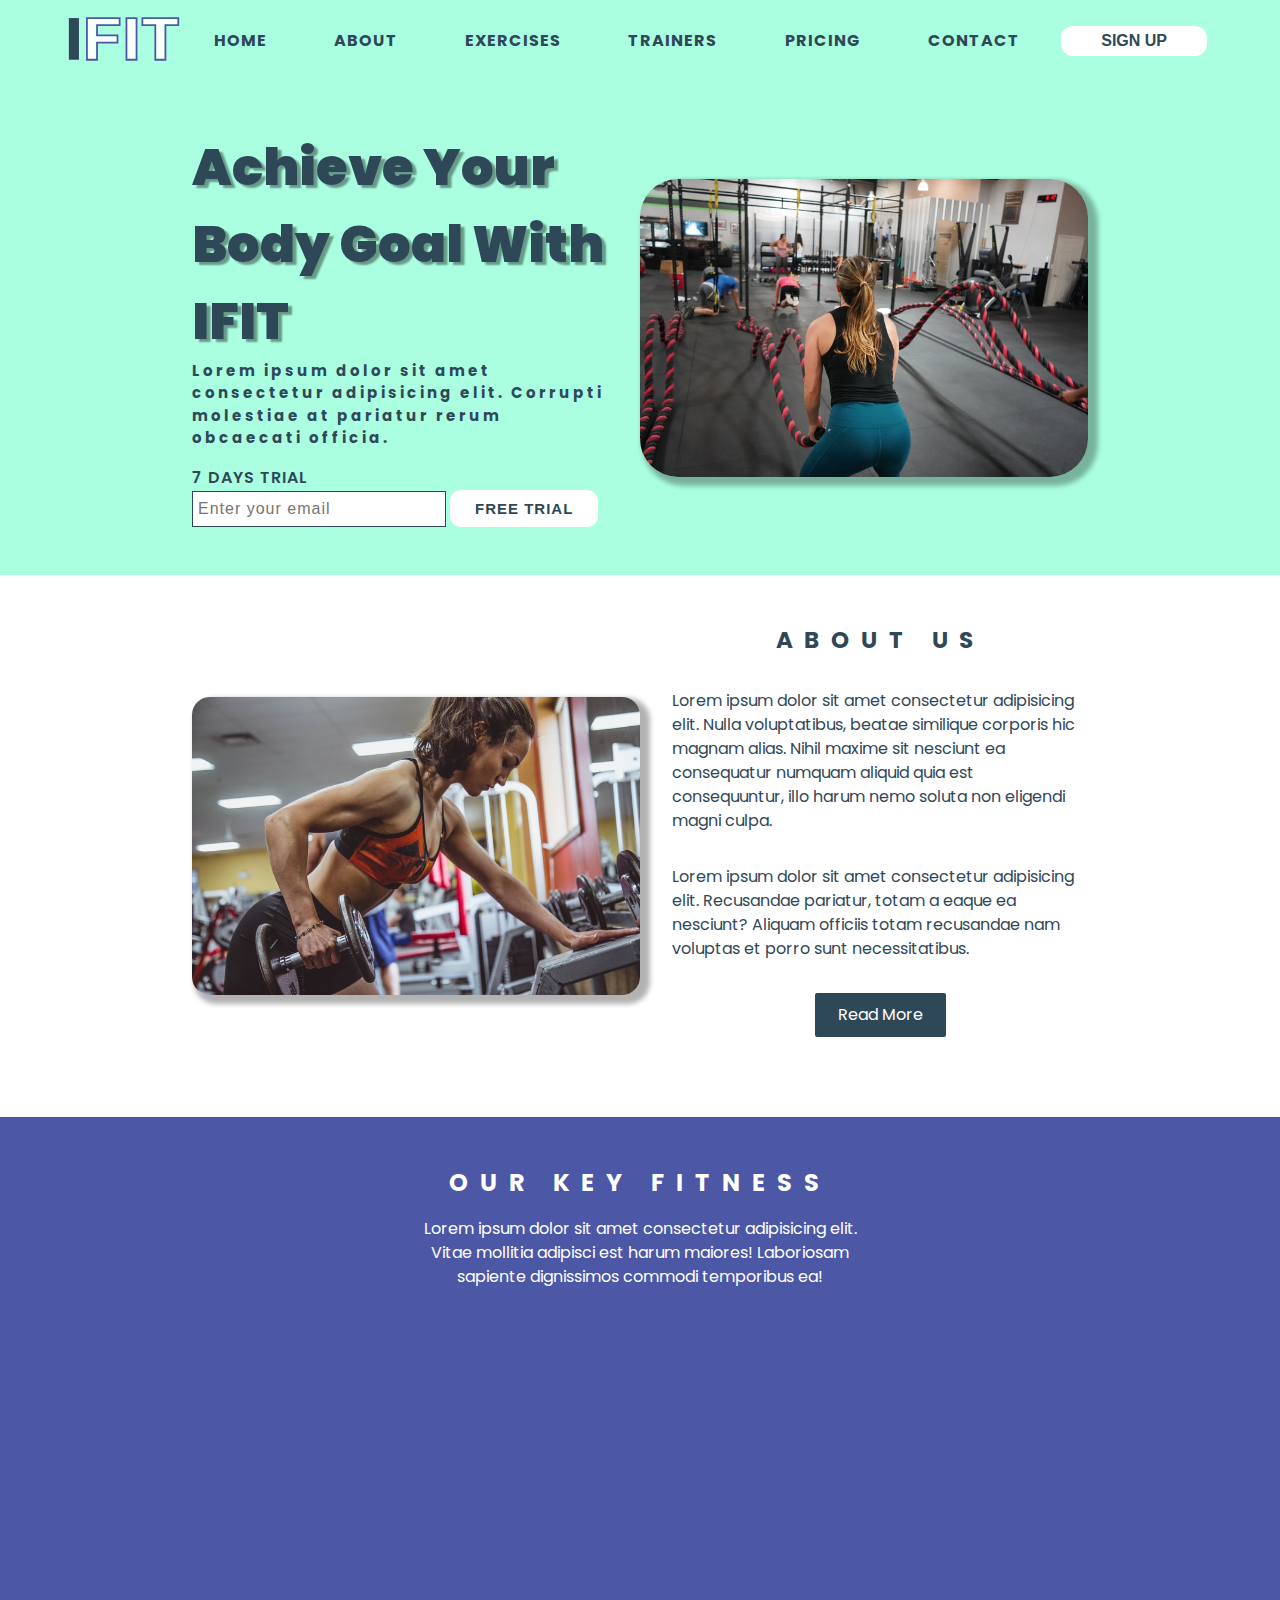
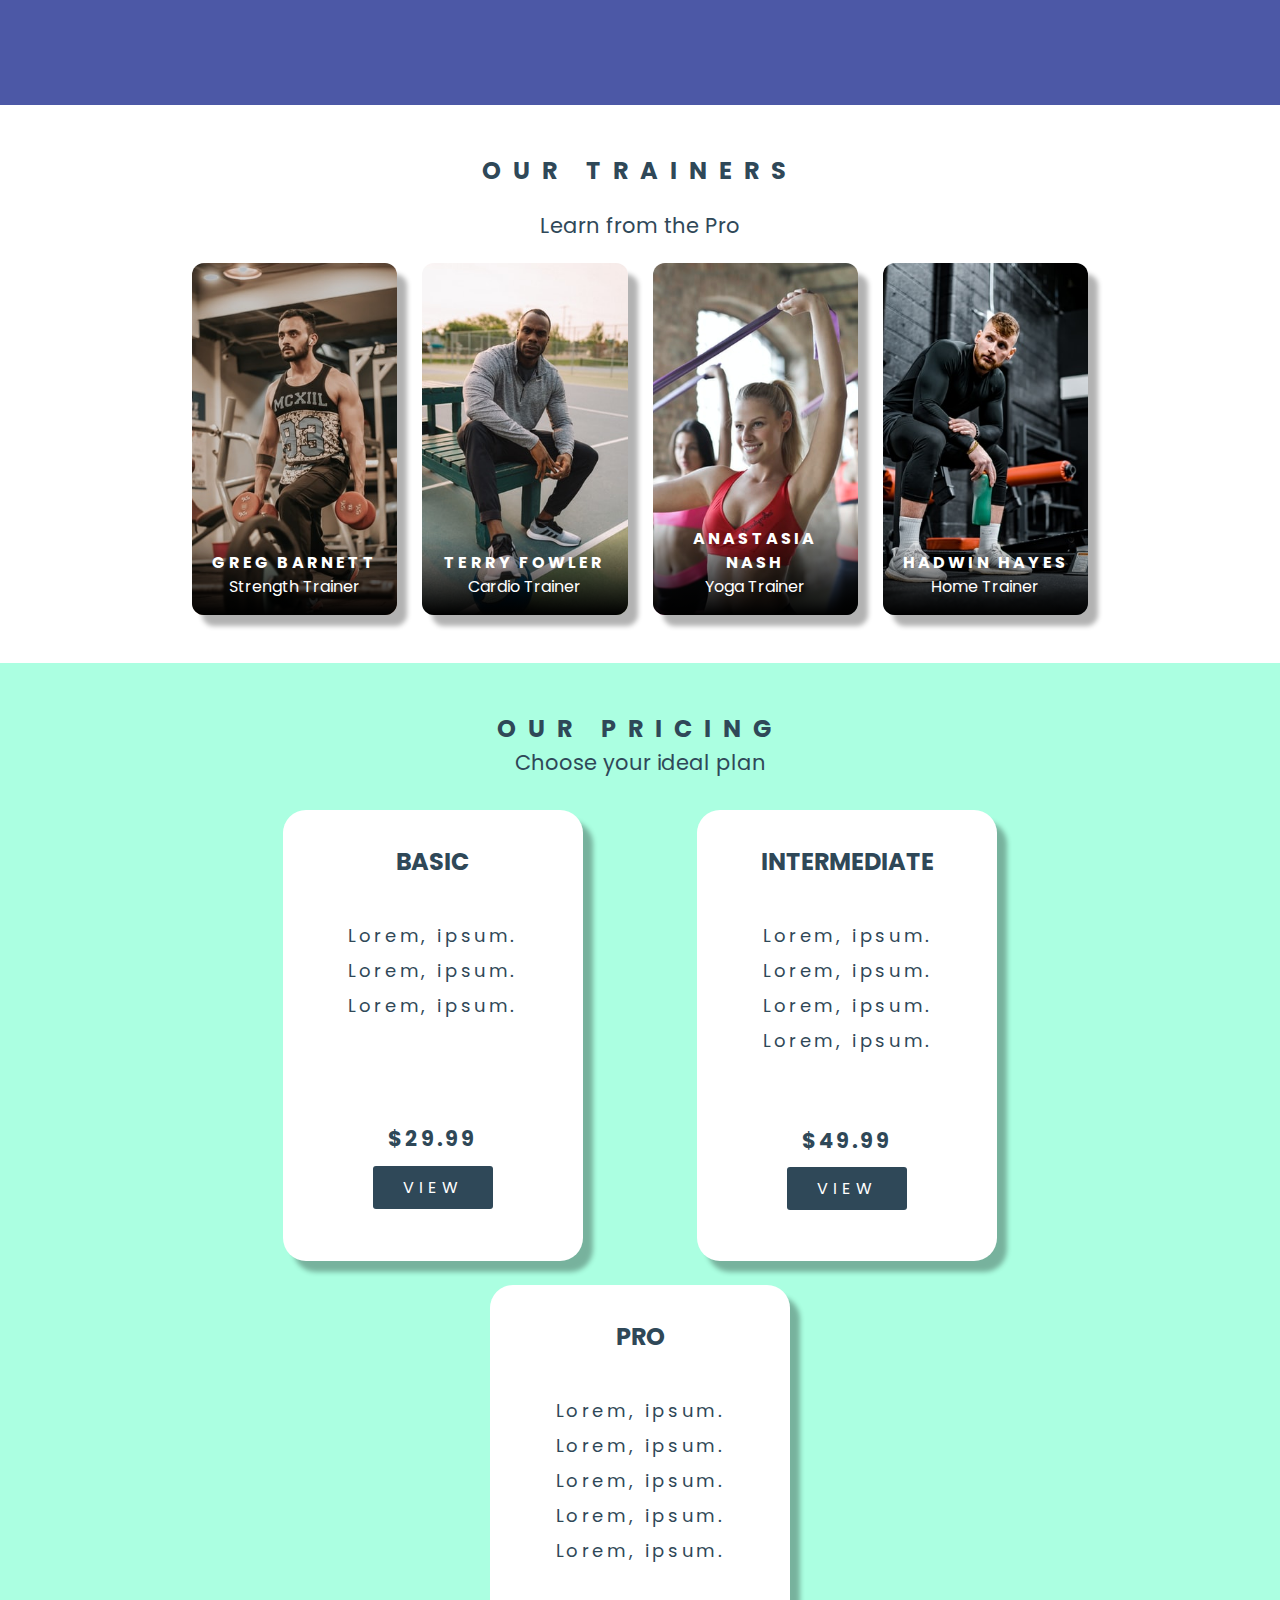
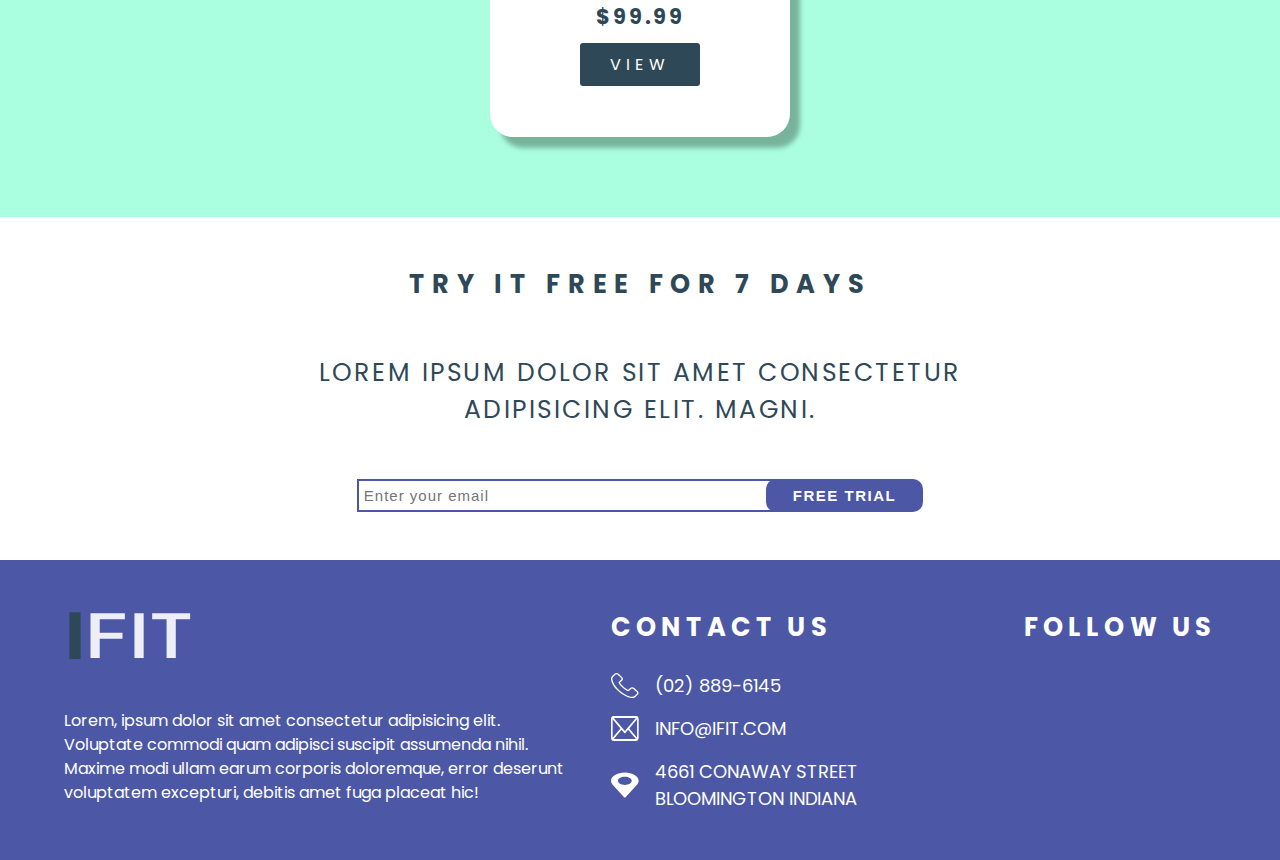
<file: index.html>
<!DOCTYPE html>
<html lang="en">
<head>
    <meta charset="UTF-8">
    <meta http-equiv="X-UA-Compatible" content="IE=edge">
    <meta name="viewport" content="width=device-width, initial-scale=1.0">
    <title>IFIT</title>
    <link rel="stylesheet" href="style.css">
    <!-- Font Awasome CDN -->
    <link rel="stylesheet" href="https://use.fontawesome.com/releases/v5.15.4/css/all.css" integrity="sha384-DyZ88mC6Up2uqS4h/KRgHuoeGwBcD4Ng9SiP4dIRy0EXTlnuz47vAwmeGwVChigm" crossorigin="anonymous">
    <title> IFIT GYM</title>
</head>
<body>

        <nav class="navbar">
            <a href="#"><img src="./assets/ifit.svg" class="logo" alt="Logo Image"></a>
            <ul class="nav-links" id="nav-links">
                <li class="item" id="item"><a href="#">Home</a></li>
                <li class="item" id="item"><a href="#aboutUs">About</a></li>
                <li class="item" id="item"><a href="#fitness">Exercises</a></li>
                <li class="item" id="item"><a href="#trainer">Trainers</a></li>
                <li class="item" id="item"><a href="#pricing">Pricing</a></li>
                <li class="item" id="item"><a href="#contact">Contact</a></li>
                <li class="item" id="item"><button class="btn-light" href="#">Sign Up</button></li>
            </ul>
            <div>
                <div class="hamburger">
                    <span class="bar"></span>
                    <span class="bar"></span>
                    <span class="bar"></span>
                </div>
            </div>
        </nav>
        
        

    <div class="hero-content">
        <div class="hero-title">
            <h1>Achieve Your Body Goal With IFIT</h1>
            <p>Lorem ipsum dolor sit amet consectetur adipisicing elit. Corrupti molestiae at pariatur rerum obcaecati officia.</p>
            <form>
                <label> 7 days trial</label><br>
                <input type="text" class="text-field1" placeholder="Enter your email">
                <input type="submit" class="btn-light-email" value="Free Trial">
            </form>
        </div>
        <div class="hero-image">
            <img src="./assets/images/hero-img.jpg" alt="Girl Working out" class="hero-img">
        </div>
    </div>

    <div class="about-container" id="aboutUs">
        <div class="about-image">
            <img src="./assets/images/about.jpg" alt="Girl lifting dumbell" class="about-img">
        </div>
        <div class="about-us item">
            <h1>ABOUT US</h1>
            <p>Lorem ipsum dolor sit amet consectetur adipisicing elit. Nulla voluptatibus, beatae similique corporis hic magnam alias. Nihil maxime sit nesciunt ea consequatur numquam aliquid quia est consequuntur, illo harum nemo soluta non eligendi magni culpa.
            </p>
            <p>Lorem ipsum dolor sit amet consectetur adipisicing elit. Recusandae pariatur, totam a eaque ea nesciunt? Aliquam officiis totam recusandae nam voluptas et porro sunt necessitatibus.</p>
            <div class="cta"><a href="#" class="about-cta">Read More</a></div>
        </div>
    </div>

    <div class="fitness-container" id="fitness">
        <div class="fitness-title">
            <h1>Our Key Fitness</h1>
            <p>Lorem ipsum dolor sit amet consectetur adipisicing elit. Vitae mollitia adipisci est harum maiores! Laboriosam sapiente dignissimos commodi temporibus ea!</p>
        </div>
        <div class="fitness-card">
            <div class="card-strf card">
                <div class="trainer1">
                    <h1>strength</h1>
                    <p>Lorem ipsum dolor, sit amet consectetur adipisicing elit. Mollitia, sunt!</p>
                </div>
            </div>
            <div class="card-cardiof card ">
                <div class="trainer2">
                        <h1>cardio</h1>
                        <p>Lorem ipsum dolor, sit amet consectetur adipisicing elit. Mollitia, sunt!</p>
                </div>
            </div>
            <div class="card-flexibilityf card">
                <div class="trainer3">
                        <h1>flexibility</h1>
                        <p>Lorem ipsum dolor, sit amet consectetur adipisicing elit. Mollitia, sunt!</p>
                </div>
            </div>
            <div class="card-homef card">
                <div class="trainer4">
                        <h1>home gym</h1>
                        <p>Lorem ipsum dolor, sit amet consectetur adipisicing elit. Mollitia, sunt!</p>
                </div>
            </div>
        </div>
    </div>

    <div class="trainers-container" id="trainer">
        <div class="trainers-title">
            <h1>Our Trainers</h1>
            <p>Learn from the Pro</p>
        </div>
        <div class="trainers-card">
            <div class="card-str card">
                <div class="trainer1">
                    <h1>GREG BARNETT</h1>
                    <p>Strength Trainer</p>
                </div>
            </div>
            <div class="card-cardio card">
                <div class="trainer2">
                        <h1>TERRY FOWLER</h1>
                        <p>Cardio Trainer</p>
                </div>
            </div>
            <div class="card-flexibility card">
                <div class="trainer3">
                        <h1>Anastasia Nash</h1>
                        <p>Yoga Trainer</p>
                </div>
            </div>
            <div class="card-home card">
                <div class="trainer4">
                        <h1>HADWIN HAYES</h1>
                        <p>Home Trainer</p>
                </div>
            </div>
        </div>
    </div>

    <div class="price-container" id="pricing">
        <div class="price-title">
            <h1>Our Pricing</h1>
            <p>Choose your ideal plan</p>
        </div>
        <div class="price-card">
                <div class="card-container card">
                    <div class="price-header">
                        <h1>Basic</h1>
                        <div class="price1">
                            <ul class="price-list1">
                                <li><i class="far fa-check-circle"></i>Lorem, ipsum.</li>
                                <li><i class="far fa-check-circle"></i>Lorem, ipsum.</li>
                                <li><i class="far fa-check-circle"></i>Lorem, ipsum.</li>
                            </ul>
                            <div class="price-cta">
                                <p>$29.99</p>
                                <a href="" class="view-cta">View</a>
                            </div>
                        </div>
                    </div>
                </div>


                <div class="card-container card">
                    <div class="price-header">
                        <h1>Intermediate</h1>
                        <div class="price2">
                            <ul>
                                <li><i class="far fa-check-circle"></i>Lorem, ipsum.</li>
                                <li><i class="far fa-check-circle"></i>Lorem, ipsum.</li>
                                <li><i class="far fa-check-circle"></i>Lorem, ipsum.</li>
                                <li><i class="far fa-check-circle"></i>Lorem, ipsum.</li>
                            </ul>
                            <div class="price-cta">
                                <p>$49.99</p>
                                <a href="" class="view-cta">View</a>
                            </div>
                        </div>
                    </div>
                </div>


                <div class="card-container card">
                    <div class="price-header">
                        <h1>Pro</h1>
                        <div class="price3">
                            <ul>
                                <li><i class="far fa-check-circle"></i>Lorem, ipsum.</li>
                                <li><i class="far fa-check-circle"></i>Lorem, ipsum.</li>
                                <li><i class="far fa-check-circle"></i>Lorem, ipsum.</li>
                                <li><i class="far fa-check-circle"></i>Lorem, ipsum.</li>
                                <li><i class="far fa-check-circle"></i>Lorem, ipsum.</li>
                            </ul>
                            <div class="price-cta">
                                <p>$99.99</p>
                                <a href="" class="view-cta">View</a>
                            </div>
                        </div>
                    </div>
                </div>

        </div>
    </div>

    <div class="trial-container">
        <div class="trial-header">
            <div class="trial-title">
                <h1>try it free for 7 days</h1>
                <p>Lorem ipsum dolor sit amet consectetur adipisicing elit. Magni.</p>
            </div>
            <div class="email-input">
                <form>
                    <input type="text" class="text-field1" placeholder="Enter your email">
                    <input type="submit" class="btn-light-email" value="Free Trial">
                </form>
            </div>
        </div>
    </div>

    <div class="footer-container" id="contact">
        <div class="footer-header">
            <div class="footer-logo">
                <img src="./assets/footerlogo.svg" alt="ifit logo" class="footer-brand">
                <div class="brand-content">
                    <p>Lorem, ipsum dolor sit amet consectetur adipisicing elit. Voluptate commodi quam adipisci suscipit assumenda nihil. Maxime modi ullam earum corporis doloremque, error deserunt voluptatem excepturi, debitis amet fuga placeat hic!</p>
                </div>
            </div>
            <div class="contact-us">
                <div class="contact-title">
                    <h1>contact us</h1>
                    <div class="contact-list">
                        <div class="contact-content">
                            <img src="./assets/icons/svg/phone-icon.svg" alt="" class="icon">
                                <p>(02) 889-6145</p>
                        </div>
                        <div class="contact-content">
                            <img src="./assets/icons/svg/email-icon.svg" alt="" class="icon">
                                <p>info@ifit.com</p>
                        </div>
                        <div class="contact-content">
                            <img src="./assets/icons/svg/pin-icon.svg" alt="" class="icon">
                                <p>4661 Conaway Street <br>
                                    Bloomington Indiana</p>
                        </div>
                    </div>
                </div>
            </div>
            <div class="social-page">
                <h1>Follow Us</h1>
                <div class="social-icon">
                    <i class="fab fa-facebook"></i>
                    <i class="fab fa-instagram"></i>
                </div>
            </div>
        </div>
    </div>
    <script src="script.js"></script>
    
</body>
</html>
</file>
<file: style.css>
@import url('https://fonts.googleapis.com/css2?family=Play:wght@700&family=Poppins&display=swap');
@import url('https://fonts.googleapis.com/css2?family=Poppins:wght@800&display=swap');

*,
*::before,
*::after {
    box-sizing: border-box;
    padding: 0;
    margin: 0;
}

:root {
    --clr-primary1: #ABFFE1;
    --clr-primary2: #4C58A6;
    --clr-dark: #2F4858;
    --clr-light: #FFFFFF;
    --fw-black: 900;
    --fw-bold: 700;
    --fw-normal: 400;
    --poppins: 'Poppins', sans-serif;
    --play: 'Play', sans-serif;
}
html{
    scroll-behavior: smooth;
}
body {
    line-height: 1.5;
    font-family: var(--poppins);
}
img{
    width: 100%;
    height: auto;
}
a{
    text-decoration: none;
}
li{
    list-style: none;
}

/* navbar */

nav{
    background-color: var(--clr-primary1);
    padding: 0 5%;
    display: flex;
    justify-content: space-between;
    align-items: center;
}
.nav-links {
    display: flex;
    justify-content: space-between;
    align-items: center;
    width: 88vw;
    padding: 0 0.7vw;
    margin-left: 2vw;
}
.nav-links li a{
    position: relative;
    text-transform: uppercase;
    font-size: 1rem;
    font-weight: var(--fw-bold);
    color: var(--clr-dark);
    letter-spacing: 1px;
}
.nav-links li a:after{
    border-bottom: 3px solid var(--clr-dark);
    content: '';
    position: absolute;
    width: 100%;
    transform: scaleX(0);
    height: 2px;
    bottom: 0;
    left: 0;
    transform-origin: bottom right;
    transition: transform 0.25s ease-out;
}
.nav-links li a:hover:after{
    transform: scaleX(1);
    transform-origin: bottom left;
}

.hamburger {
    display: none;
}
.bar {
    display: block;
    width: 25px;
    height: 3px;
    margin: 5px auto;
    -webkit-transition: all 0.3s ease-in-out;
    transition: all 0.3s ease-in-out;
    background-color: var(--clr-light);
}
.btn-light{
    background-color: var(--clr-light);
    color: var(--clr-dark);
    border: 0;
    border-radius: 12px;
    padding: 6px 40px;
    text-transform: uppercase;
    font-size: 1rem;
    font-weight: var(--fw-bold);
    margin-left: -2vw;
}
.btn-light:hover{
    background-color: var(--clr-dark);
    color: var(--clr-light);

}
@media only screen and (max-width: 880px) {
    .nav-links{
        position: absolute;
        left: -100%;
        top: 5rem;
        flex-direction: column;
        background-color: var(--clr-primary1);
        width: 100%;
        height: auto;
        border-radius: 10px;
        text-align: center;
        transition: 0.3s;
        box-shadow:
            0 10px 27px rgba(0, 0, 0, 0.05);
        margin: auto;
        transition: all 0.5s ease-in-out;
        border-bottom: 1px solid rgba(255, 255, 255, 0.5) ;
    }
    .nav-links.active {
        left: 0;
    }

    .item {
        margin: 1rem 0;
    }

    .hamburger {
        display: block;
        cursor: pointer;
    }
    .hamburger.active .bar:nth-child(2) {
        opacity: 0;
    }

    .hamburger.active .bar:nth-child(1) {
        transform: translateY(8px) rotate(45deg);
    }

    .hamburger.active .bar:nth-child(3) {
        transform: translateY(-8px) rotate(-45deg);
    }
}
@media only screen and (max-width: 1002px) {
    .btn-light{
        padding: 6px 20px;
        margin: 0;
    }
}
/* hero content */

.hero-content {
    background: var(--clr-primary1);
    display: grid;
    grid-template-columns: repeat(2, 1fr);
    grid-template-rows: repeat(3, 1fr);
    padding: 3em 15%;
}
.hero-title { 
    grid-area: 1 / 1 / 4 / 2;
}
.hero-image { 
    grid-area: 1 / 2 / 4 / 3;
} 

.hero-title {
    font-family: var(--poppins);
    color: var(--clr-dark);
    padding-right: 2em;
}
.hero-title h1{
    font-size: clamp(2rem, 4vw, 6rem);
    font-weight: var(--fw-black);
    font-family: var(--poppins);
    text-shadow: 4px 3px 2px rgba(0, 0, 0, 0.4);
}
.hero-title p{
    font-weight: var(--fw-bold);
    font-size: clamp(.8rem, 3vw, 15px);
    letter-spacing: 3px;
}
.hero-title form{
    padding-top: 1em;
}
.hero-title form label{
    font-weight: 600;
    font-size: clamp(1rem, 3vw, 15px);
    text-transform: uppercase;
    letter-spacing: 1px;
}
.hero-title .text-field1{
    width: 254px;
    padding: 8px 5px;
    font-size: 1rem;
    border: 1px solid var(--clr-dark);
    outline: none;
    color: rgba(0, 0, 0, 0.7);
    letter-spacing: 1px;
}
.hero-title .btn-light-email{
    padding: 10px 25px;
    border: 0;
    font-size: 15px;
    font-weight: var(--fw-bold);
    text-transform: uppercase;
    letter-spacing: 1px;
    border-radius: 11px;
    background-color: var(--clr-light);
    color: var(--clr-dark);
    cursor: pointer;
}
.hero-title .btn-light-email:hover{
    background: var(--clr-dark);
    color: var(--clr-light);
}
.hero-image{
    display: flex;
    flex-flow: row nowrap;
    align-items: center;
}
.hero-image img{
    width: 100%;
    height: auto;
    border-radius: 38px;
    box-shadow: 6px 5px 5px 4px rgba(0,0,0,0.3);
}
@media all and (max-width: 1268px){
    .hero-title .text-field1{
        width: 100%;
    } 
    .hero-title .btn-light-email{
        margin-top: 1em;
        width: 100%;
    }
}
@media all and (max-width: 880px) {
    .hero-content{
        display: flex;
        flex-direction: column;
        gap: 1em;
    }
    .hero-image { 
        order: 1;
    }
    .hero-title {
        order: 2;
        padding: 0;
    }
    .hero-image img{
        border-radius: 18px;
    }
    .hero-title h1{
        font-size: clamp(1.5rem, 8vw, 10rem);
        text-align: center;
    }
    .hero-title p{
        text-align: center;
        
    }
    .hero-title form label{
        font-size: 1rem;
    }
    
}
@media all and (max-width: 650px) {
    .logo{
        width: 70%;
    }
    .hero-title form label{
        font-size: clamp(.7rem, 2vw, 1rem);
    }
}
/* About Us section */

.about-container{

    display: flex;
    justify-content: space-evenly;  
    align-content: center;
    gap: 2em;
    padding: 3em 15%;
}
.about-container .about-image{
    flex:1 0 50%;
}
.about-container .about-us{
    flex:1 1 50%;
}
.about-container .about-us h1{
    color: var(--clr-dark);
    text-align: center;
    font-weight: var(--fw-bold);
    letter-spacing: 0.5em;
    font-size: clamp(1rem, 2vw, 23px)
}
.about-container .about-us p{
    color: var(--clr-dark);
    font-weight: var(--fw-normal);
    margin-top: 2em;
    font-size: clamp(1rem, 1vw, 1rem);
}
.about-container .about-us .about-cta{
    color: var(--clr-light);
    background-color: var(--clr-dark);
    padding: 8px 21px;
    border-radius: 2px;
    border: 2px solid var(--clr-dark);
}
.about-container .about-us .about-cta:hover{
    color: var(--clr-dark);
    background-color: var(--clr-light);
    border: 2px solid var(--clr-dark);
}
.cta{
    display: flex;
    justify-content: center;
    margin: 2em 0;
}
.about-container .about-image{
    display: flex;
    align-items: center;
}
.about-container img{
    width: 100%;
    height: auto;
    border-radius: 18px;
    box-shadow: 6px 5px 5px 4px rgba(0,0,0,0.3);
}
@media all and (max-width: 880px) {
    .about-container{
        flex-wrap: wrap;
        padding: 3em 15%;
    }
    .about-container .about-us h1{
        font-size: clamp(1rem, 8vw, 23px)
    }
    .about-container .about-image{
        margin: 0;
    }
    .about-container .about-us{
        margin: 0;
    }
}

/* fitness key section */

.fitness-container{
    padding: 3em 15%;
    text-align: center;
    background: var(--clr-primary2);
    color: var(--clr-light);
}
.fitness-title h1{
    font-size: clamp(1rem, 2vw, 24px);
    text-transform: uppercase;
    letter-spacing: 0.5em;
}
.fitness-title p{
    font-size: clamp(1rem, 1vw, 1rem);
    padding: 1em 25%;
}
.fitness-card {
    display: grid;
    grid-template-columns: repeat(4, 1fr);
    grid-template-rows: 1fr;
    grid-column-gap: 25px;
    grid-row-gap: 0px;
}
.card-strf { grid-area: 1 / 1 / 2 / 2; }
.card-cardiof { grid-area: 1 / 2 / 2 / 3; }
.card-flexibilityf { grid-area: 1 / 3 / 2 / 4; }
.card-homef { grid-area: 1 / 4 / 2 / 5; } 

.fitness-card  .card-strf{
    background-image: url(./assets/images/strength.jpg);
    background-size: cover;
    background-repeat: no-repeat;
    background-position: 10% center;
    border-radius: 12px;
    overflow: hidden;
    padding: 11em 0;
    position: relative;
}
.card-strf .trainer1{
    position: absolute;
    width: 100%;
    bottom: 0;
   background: rgb(0,0,0);
   background: linear-gradient(
        180deg,
        rgba(0,0,0,0.0) 0%, 
        rgba(0,0,0,0.5) 50%, 
        rgba(0,0,0,1) 100%); 
    }
.trainer1 h1{
    text-transform: uppercase;
    font-size: clamp(1rem, 2vw, 15px);
    letter-spacing: .2em;
} 
.trainer1 p{
    font-weight: var(--fw-normal);
    font-size: clamp(1rem, 2vw, 11px);
}


.fitness-card  .card-cardiof{
    background-image: url(./assets/images/cardio.jpg);
    background-size: cover;
    background-repeat: no-repeat;
    background-position: center center;
    border-radius: 12px;
    overflow: hidden;
    padding: 11em 0;
    position: relative;
}
.card-cardiof .trainer2{
    position: absolute;
    width: 100%;
    bottom: 0px;
    padding: 1em;
   background: rgb(0,0,0);
   background: linear-gradient(
        180deg,
        rgba(0,0,0,0.0) 0%, 
        rgba(0,0,0,0.5) 50%, 
        rgba(0,0,0,1) 100%); 
    }
.trainer2 h1{
    text-transform: uppercase;
    font-size: clamp(1rem, 2vw, 15px);
    letter-spacing: .2em;
} 
.trainer2 p{
    font-weight: var(--fw-normal);
    font-size: clamp(1rem, 2vw, 11px);
}


.fitness-card  .card-flexibilityf{
    background-image: url(./assets/images/flexibility.jpg);
    background-size: cover;
    background-repeat: no-repeat;
    background-position: 70% center;
    border-radius: 12px;
    overflow: hidden;
    padding: 11em 0;
    position: relative;
}
.card-flexibilityf .trainer3{
    position: absolute;
    width: 100%;
    bottom: 0px;
    padding: 1em;
   background: rgb(0,0,0);
   background: linear-gradient(
        180deg,
        rgba(0,0,0,0.0) 0%, 
        rgba(0,0,0,0.5) 50%, 
        rgba(0,0,0,1) 100%); 
    }
.trainer3 h1{
    text-transform: uppercase;
    font-size: clamp(1rem, 2vw, 15px);
    letter-spacing: .2em;
} 
.trainer3 p{
    font-weight: var(--fw-normal);
    font-size: clamp(1rem, 2vw, 11px);
}


.fitness-card  .card-homef{
    background-image: url(./assets/images/home.jpg);
    background-size: cover;
    background-repeat: no-repeat;
    background-position: center center;
    border-radius: 12px;
    overflow: hidden;
    padding: 11em 0;
    position: relative;
}
.card-homef .trainer4{
    position: absolute;
    width: 100%;
    bottom: 0px;
    padding: 1em;
   background: rgb(0,0,0);
   background: linear-gradient(
        180deg,
        rgba(0,0,0,0.0) 0%, 
        rgba(0,0,0,0.5) 50%, 
        rgba(0,0,0,1) 100%); 
    }
.trainer4 h1{
    text-transform: uppercase;
    font-size: clamp(1rem, 2vw, 15px);
    letter-spacing: .2em;
} 
.trainer4 p{
    font-weight: var(--fw-normal);
    font-size: clamp(1rem, 2vw, 11px);
}
.fitness-container .card{
    max-width: fit-content;
}

@media all and (max-width: 1100px) {
    .fitness-card {
        display: grid;
        grid-template-columns: repeat(2, 1fr);
        grid-template-rows: repeat(2, 1fr);
        grid-column-gap: 25px;
        grid-row-gap: 25px;
        }
        
    .card-strf { grid-area: 1 / 1 / 2 / 2; }
    .card-cardiof { grid-area: 1 / 2 / 2 / 3; }
    .card-flexibilityf { grid-area: 2 / 1 / 3 / 2; }
    .card-homef { grid-area: 2 / 2 / 3 / 3; } 
}
@media all and (max-width: 515px) {
    .fitness-card {
        display: grid;
        grid-template-columns: 1fr;
        grid-template-rows: repeat(4, 1fr);
        grid-column-gap: 0px;
        grid-row-gap: 25px; 
        }
        
    .card-strf { grid-area: 1 / 1 / 2 / 2; }
    .card-cardiof { grid-area: 2 / 1 / 3 / 2; }
    .card-flexibilityf { grid-area: 3 / 1 / 4 / 2; }
    .card-homef { grid-area: 4 / 1 / 5 / 2; } 
}
@media all and (max-width: 880px) {
    .fitness-title h1{
        font-size: clamp(1rem, 8vw, 23px)
    }
    .fitness-title p{
        padding: 1em 0;
        font-size: clamp(.8rem, 1vw, 1rem);
    }
}

/* Our Trainers Section */

.trainers-container{
    padding: 3em 15%;
    text-align: center;
    background: var(--clr-light);
    color: var(--clr-dark);
}
.trainers-title h1{
    font-size: clamp(1rem, 2vw, 24px);
    text-transform: uppercase;
    letter-spacing: 0.5em;
}
.trainers-title p{
    font-size: clamp(1rem, 5vw, 1rem + 5px);
    padding: 1em 25%;
}
.trainers-card {
    display: grid;
    grid-template-columns: repeat(4, 1fr);
    grid-template-rows: 1fr;
    grid-column-gap: 25px;
    grid-row-gap: 0px;
    color: var(--clr-light);
}
.card-str { grid-area: 1 / 1 / 2 / 2; }
.card-cardio { grid-area: 1 / 2 / 2 / 3; }
.card-flexibility { grid-area: 1 / 3 / 2 / 4; }
.card-home { grid-area: 1 / 4 / 2 / 5; } 

.trainers-card  .card-str{
    background-image: url(./assets/images/trainer-str.jpg);
    background-size: cover;
    background-repeat: no-repeat;
    background-position: 10% center;
    border-radius: 12px;
    overflow: hidden;
    padding: 11em 0;
    position: relative;
}
.card-str .trainer1{
    position: absolute;
    width: 100%;
    bottom: 0px;
    padding: 1em;
   background: rgb(0,0,0);
   background: linear-gradient(
        180deg,
        rgba(0,0,0,0.0) 0%, 
        rgba(0,0,0,0.5) 50%, 
        rgba(0,0,0,1) 100%); 
    }
.trainer1 h1{
    text-transform: uppercase;
    font-size: clamp(1rem, 2vw, 15px);
    letter-spacing: .2em;
} 
.trainer1 p{
    font-weight: var(--fw-normal);
    font-size: clamp(1rem, 2vw, 11px);
}


.trainers-card  .card-cardio{
    background-image: url(./assets/images/trainer-cardio.jpg);
    background-size: cover;
    background-repeat: no-repeat;
    background-position: center center;
    border-radius: 12px;
    overflow: hidden;
    padding: 11em 0;
    position: relative;
}
.card-cardio .trainer2{
    position: absolute;
    width: 100%;
    bottom: 0px;
    padding: 1em;
   background: rgb(0,0,0);
   background: linear-gradient(
        180deg,
        rgba(0,0,0,0.0) 0%, 
        rgba(0,0,0,0.5) 50%, 
        rgba(0,0,0,1) 100%); 
    }
.trainer2 h1{
    text-transform: uppercase;
    font-size: clamp(1rem, 2vw, 15px);
    letter-spacing: .2em;
} 
.trainer2 p{
    font-weight: var(--fw-normal);
    font-size: clamp(1rem, 2vw, 11px);
}


.trainers-card  .card-flexibility{
    background-image: url(./assets/images/trainer-yoga.jpg);
    background-size: cover;
    background-repeat: no-repeat;
    background-position: center center;
    border-radius: 12px;
    overflow: hidden;
    padding: 11em 0;
    position: relative;
}
.card-flexibility .trainer3{
    position: absolute;
    width: 100%;
    bottom: 0px;
    padding: 1em;
   background: rgb(0,0,0);
   background: linear-gradient(
        180deg,
        rgba(0,0,0,0.0) 0%, 
        rgba(0,0,0,0.5) 50%, 
        rgba(0,0,0,1) 100%); 
    }
.trainer3 h1{
    text-transform: uppercase;
    font-size: clamp(1rem, 2vw, 15px);
    letter-spacing: .2em;
} 
.trainer3 p{
    font-weight: var(--fw-normal);
    font-size: clamp(1rem, 2vw, 11px);
}


.trainers-card  .card-home{
    background-image: url(./assets/images/trainer-gym.jpg);
    background-size: cover;
    background-repeat: no-repeat;
    background-position: center center;
    border-radius: 12px;
    overflow: hidden;
    padding: 11em 0;
    position: relative;
}
.card-home .trainer4{
    position: absolute;
    width: 100%;
    bottom: 0px;
    padding: 1em;
   background: rgb(0,0,0);
   background: linear-gradient(
        180deg,
        rgba(0,0,0,0.0) 0%, 
        rgba(0,0,0,0.5) 50%, 
        rgba(0,0,0,1) 100%); 
    }
.trainer4 h1{
    text-transform: uppercase;
    font-size: clamp(1rem, 2vw, 15px);
    letter-spacing: .2em;
} 
.trainer4 p{
    font-weight: var(--fw-normal);
    font-size: clamp(1rem, 2vw, 11px);
}
.card {
    box-shadow: 10px 11px 5px rgba(0,0,0,0.3); ;
}
@media all and (max-width: 1100px) {
    .trainers-card {
        display: grid;
        grid-template-columns: repeat(2, 1fr);
        grid-template-rows: repeat(2, 1fr);
        grid-column-gap: 25px;
        grid-row-gap: 25px;
        }
        
    .card-str { grid-area: 1 / 1 / 2 / 2; }
    .card-cardio { grid-area: 1 / 2 / 2 / 3; }
    .card-flexibility { grid-area: 2 / 1 / 3 / 2; }
    .card-home { grid-area: 2 / 2 / 3 / 3; } 
}
@media all and (max-width: 515px) {
    .trainers-card {
        display: grid;
        grid-template-columns: 1fr;
        grid-template-rows: repeat(4, 1fr);
        grid-column-gap: 0px;
        grid-row-gap: 25px; 
        }
        
    .card-str { grid-area: 1 / 1 / 2 / 2; }
    .card-cardio { grid-area: 2 / 1 / 3 / 2; }
    .card-flexibility { grid-area: 3 / 1 / 4 / 2; }
    .card-home { grid-area: 4 / 1 / 5 / 2; } 
}
@media all and (max-width: 880px) {
    .trainers-title h1{
        font-size: clamp(1rem, 8vw, 23px)
    }
    .trainers-title p{
        padding: 1em 0;
        font-size: clamp(1rem, 8vw, 1rem);
    }
}

/* Pricing Section */

.price-container{
    background-color: var(--clr-primary1);
    color: var(--clr-dark);
    padding: 3em 15%;
    text-align: center;
}
.price-title h1{
    text-transform: uppercase;
    letter-spacing: .5em;
    font-size: clamp(1rem, 3vw, 24px);
}
.price-title p{
    font-size: clamp(1rem, 5vw, 1rem + 5px)
}
.card-container{
    background-color: var(--clr-light);
    border-radius: 23px;
    padding: 40px 10px 40px 10px;
    min-width: 300px;
}
.price-header{
    position: relative;
    margin-bottom: 20px;
}
.price-header h1{
    position: absolute;
    top: -1em;
    left: 50%;
    transform: translate(-50%,50%);
    width: 80%;
    max-width: 360px;
    text-align: center;
    text-transform: uppercase;
    font-size:24px
}
.price1 ul{
    padding: 4em 1vw 6em 1vw;
}
.price1 li{
    font-size: 18px;
    letter-spacing: .2em;
    margin: 8px 0;
}
.price-cta p{
    font-size:21px;
    padding-bottom: 1em;
    font-weight: var(--fw-bold);
    letter-spacing: 3px;
}
.price-cta a{
    background-color: var(--clr-dark);
    color: var(--clr-light);
    padding: 10px 30px;
    border-radius: 3px;
    letter-spacing: 5px;
    text-transform: uppercase;
}
.price-cta a:hover{
    background-color: var(--clr-primary1);
    color: var(--clr-dark);
}

.price-header h1{
    position: absolute;
    top: -1em;
    left: 50%;
    transform: translate(-50%,50%);
    width: 80%;
    max-width: 360px;
    text-align: center;
    text-transform: uppercase;
    font-size:24px
}
.price2 ul{
    padding: 4em 1vw 3.9em 1vw ;
}
.price2 li{
    font-size: 18px;
    letter-spacing: .2em;
    margin: 8px 0;
}

.price-cta p{
    font-size:21px;
    padding-bottom: 1em;
    font-weight: var(--fw-bold);
    letter-spacing: 3px;
}
.price-cta a{
    background-color: var(--clr-dark);
    color: var(--clr-light);
    padding: 10px 30px;
    border-radius: 3px;
    letter-spacing: 5px;
    text-transform: uppercase;
}
.price-cta a:hover{
    background-color: var(--clr-primary1);
    color: var(--clr-dark);
}

.price-header h1{
    position: absolute;
    top: -1em;
    left: 50%;
    transform: translate(-50%,50%);
    width: 80%;
    max-width: 360px;
    text-align: center;
    text-transform: uppercase;
    font-size:24px
}
.price3 ul{
    padding: 4em 1vw 1.8em 1vw ;
}
.price3 li{
    font-size: 18px;
    letter-spacing: .2em;
    margin: 8px 0;
}

.price-cta p{
    font-size:21px;
    padding-bottom: 1em;
    font-weight: var(--fw-bold);
    letter-spacing: 3px;
}
.price-cta a{
    background-color: var(--clr-dark);
    color: var(--clr-light);
    padding: 10px 30px;
    border-radius: 3px;
    letter-spacing: 5px;
    text-transform: uppercase;
}

.price-card{
    display: flex;
    justify-content: space-evenly;
    flex-wrap: wrap;
    padding: 2em 0;
    gap: 24px;
}
@media all and (max-width:895px){ 
    .price-title h1{
        font-size: clamp(1rem, 8vw, 24px);
    }
}
@media all and (max-width:415px){
    .card-container{
        min-width: 250px;
    }
}
/* Trial Section */

.trial-container{
    text-align: center;
    color: var(--clr-dark);
    text-transform: uppercase;
    padding: 3em 15%;
}
.trial-title h1{
    font-size: clamp(1rem, 2vw, 33px);
    letter-spacing: .3em;
}
.trial-title p{
    font-size: clamp(1rem, 2vw, 25px);
    padding: 2em 7vw;
    letter-spacing: .1em;

}
.email-input .text-field1{
    padding: 6px 5px;
    width: 420px;
    border: 2px solid var(--clr-primary2);
    outline: 0;
    font-size: 15px;
    color: rgba(0, 0, 0, 0.7);
    letter-spacing: 1px;
}

.email-input .btn-light-email{
    padding: 6px 25px;
    border: 0;
    font-size: 15px;
    font-weight: var(--fw-bold);
    text-transform: uppercase;
    letter-spacing: .1em;
    border-radius: 10px;
    background-color: var(--clr-primary2);
    color: var(--clr-light);
    cursor: pointer;
    margin-left: -1em;
    border: 2px solid var(--clr-primary2);
}
.email-input .btn-light-email:hover{
    background-color: var(--clr-light);
    color: var(--clr-primary2);
    border: 2px solid var(--clr-primary2);

}
@media all and (max-width: 880px) {
    .trial-title h1{
        font-size: clamp(1rem, 8vw, 24px);
    }
    .trial-title p{
        font-size: clamp(1rem, 8vw, 1rem);
        padding: 2em 5em;
    }

}
@media all and (max-width: 803px) {
    .email-input .text-field1{
        width: 70%
    }
    .email-input .btn-light-email{
        padding: 6px 15px;
    }
}
@media all and (max-width: 601px) {
    .email-input .text-field1{
        width: 100%;
        margin-bottom: 1em;
    }
    .email-input .btn-light-email{
        width: 100%;
        margin: 0;
    }
    .trial-title p{
        padding: 2em 2vw;
    }
}

/* Contact us */
.footer-container{
    background-color: var(--clr-primary2);
    padding: 2em 5%;
    color: var(--clr-light);
}
.footer-header{
    display: flex;
    justify-content: space-between;
    flex-wrap: wrap;
    gap: 1em;
}
.footer-logo{
    width: 33%;
}
.brand-content{
    min-width: 40vw;
    margin-top: 3vh;
}
.brand-content p{
    font-size: clamp(1rem, 2vw, 14px);
}
.footer-brand{
    width:129px;
}
.contact-us{
    margin-top: 1em;
    text-transform: uppercase;
}
.contact-title h1{
    margin-bottom: 1em;
    font-size: clamp(1rem, 2vw, 27px);
    letter-spacing: .2em;
}
.icon{
    width: 28px;
}
.contact-content{
    display: flex;
    gap: 1em;
    margin-bottom: 16px;
}
.contact-content p{
    font-size: clamp(1rem, 2vw, 18px);
}
.social-page{
    margin-top: 1em;
    text-transform: uppercase;
    text-align: center;
}
.social-page h1{
    font-size: clamp(1rem, 2vw, 27px);
    letter-spacing: .2em;
}
.social-icon{
    margin-top: 2em;
}
.fa-facebook{
    font-size: 44px;
    margin-right: 20px;
    cursor: pointer;
}
.fa-instagram{
    font-size: 44px;
    cursor: pointer;
}

@media all and (max-width: 1070px){
    .footer-logo{
        width: 33%;
    }
    .contact-us{
        width: 33%;
    }
    .social-page{
        width: 33%;
    }
    .brand-content{
        min-width: 50vw;
    }
    .brand-content p{
        font-size: clamp(1rem, 2vw, 10px);
    }
    .contact-content p{
        font-size: clamp(1rem, 2vw, 15px);
    }
    .brand-content{
        margin-top: 1em;
    }
    .contact-title h1{
        margin-bottom: 2.1em;
    }
}

@media all and (max-width: 920px){
    .brand-content{
        margin-top: 0;
    }
}
@media all and (max-width: 680px){
    .footer-logo, .contact-us, .social-page{
        width: 100%;
    }
    .contact-us{
        text-align: center;
    }
    .footer-brand{
        display: block;
        margin-left: auto;
        margin-right: auto;
    }
    .contact-list{
        display: flex;
        flex-direction: column;
    }
    .contact-content{
        justify-content: center;
        text-align: left;
    }
    .footer-container{
        padding: 1em 5% 2em 5%;
    }
    .contact-title h1{
        font-size: clamp(1rem, 5vw, 27px);
    }
    .social-page h1{
        font-size: clamp(1rem, 5vw, 27px);
    }
}
</file>
